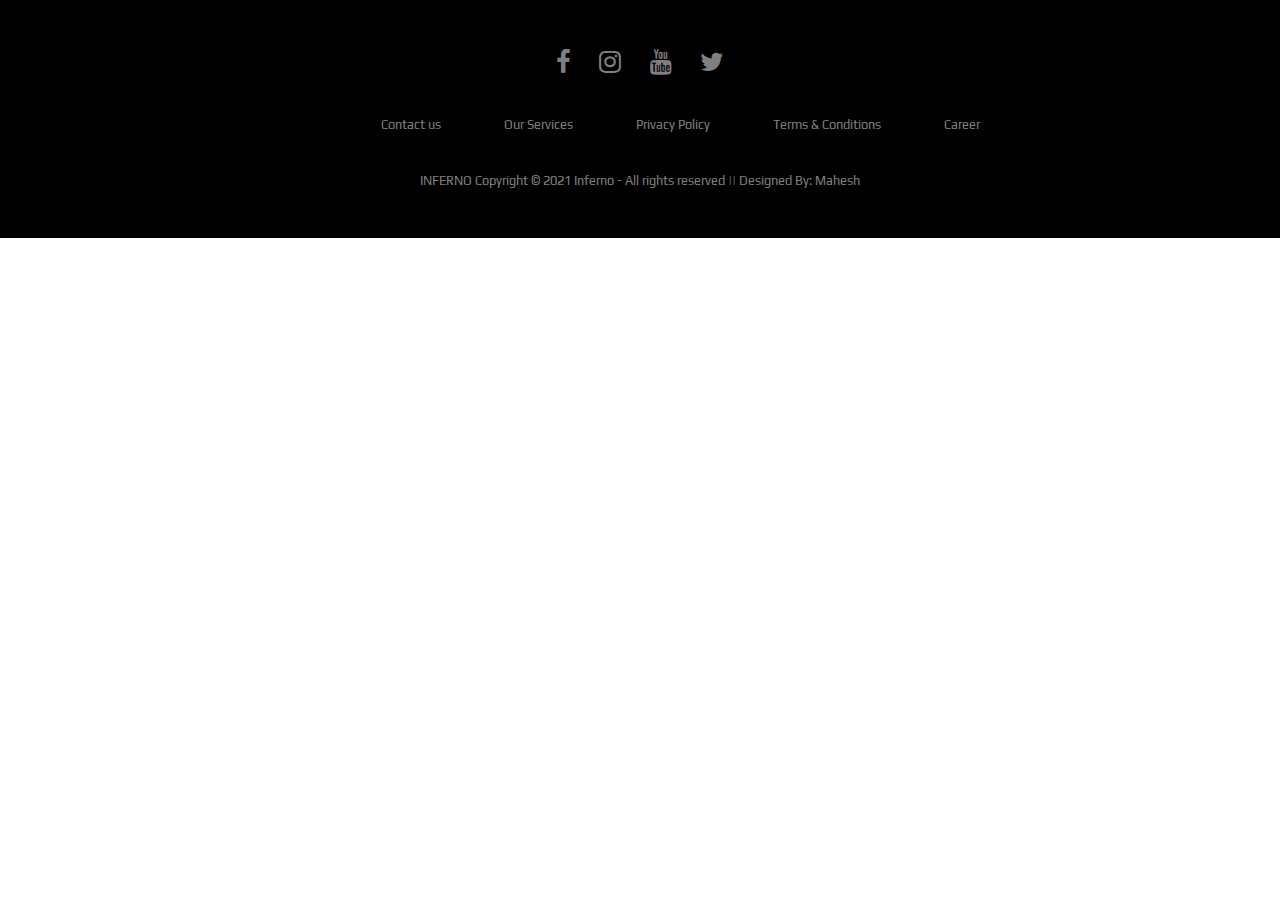
<file: Bat Cave WEB PAGE/footer2.html>
<!--FONT AWESOME-->
<link rel="stylesheet" href="https://cdnjs.cloudflare.com/ajax/libs/font-awesome/4.7.0/css/font-awesome.min.css">
<link rel="stylesheet" href="footer2.css">
<!--GOOGLE FONTS-->
<link rel="preconnect" href="https://fonts.gstatic.com">
<link href="https://fonts.googleapis.com/css2?family=Fredoka+One&family=Play&display=swap" rel="stylesheet"> 
</head>
<body>
<footer>
<div class="footer">
<div class="row">
<a href="#"><i class="fa fa-facebook"></i></a>
<a href="#"><i class="fa fa-instagram"></i></a>
<a href="#"><i class="fa fa-youtube"></i></a>
<a href="#"><i class="fa fa-twitter"></i></a>
</div>

<div class="row">
<ul>
<li><a href="#">Contact us</a></li>
<li><a href="#">Our Services</a></li>
<li><a href="#">Privacy Policy</a></li>
<li><a href="#">Terms & Conditions</a></li>
<li><a href="#">Career</a></li>
</ul>
</div>

<div class="row">
INFERNO Copyright © 2021 Inferno - All rights reserved || Designed By: Mahesh 
</div>
</div>
</footer>
</file>
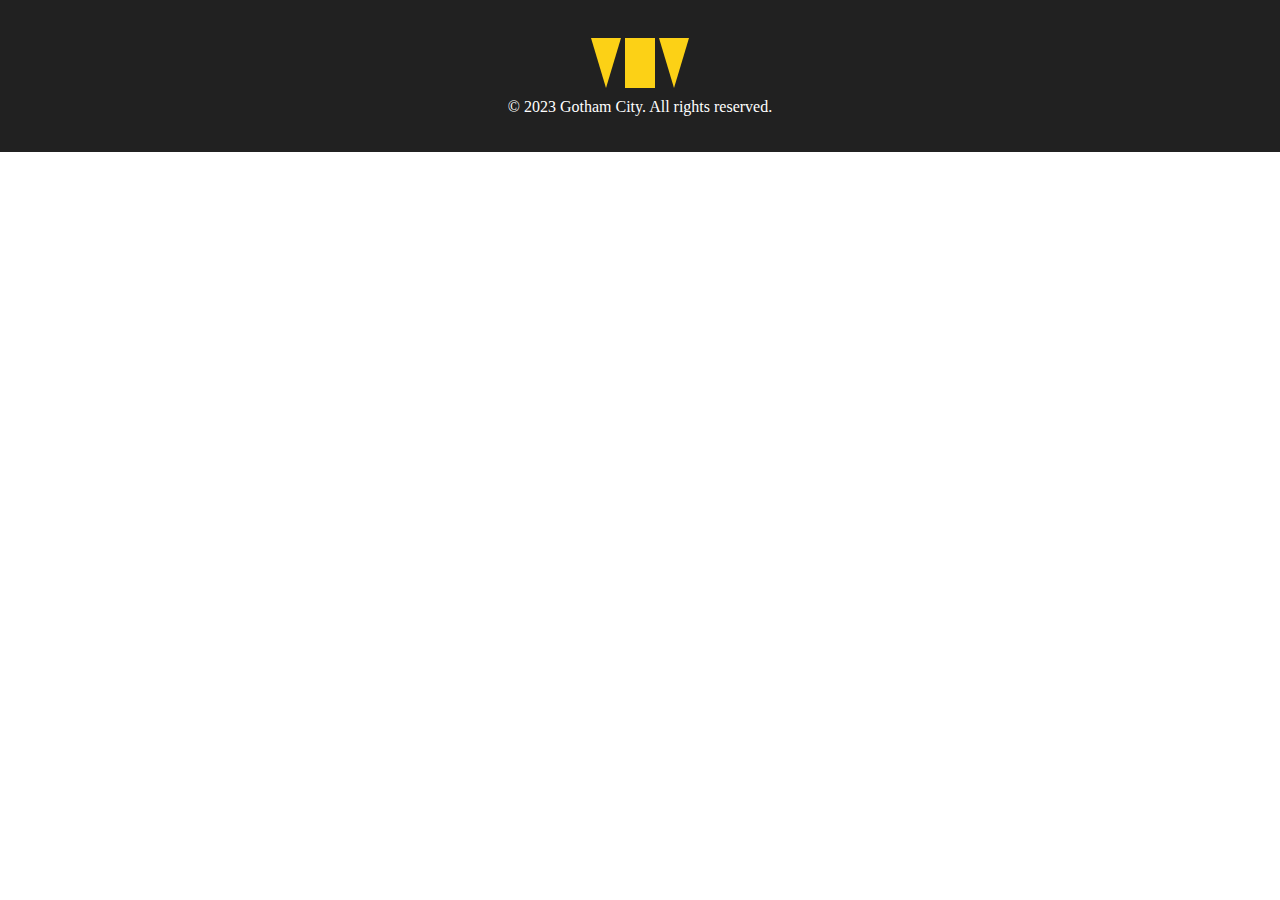
<file: Bat Cave WEB PAGE/footer3.html>
<!DOCTYPE html>
<html lang="en">
<head>
  <meta charset="UTF-8">
  <meta name="viewport" content="width=device-width, initial-scale=1.0">
  <link rel="stylesheet" href="footer3.css">
  <title>Batman Footer</title>
</head>
<body>

<footer>
  <div class="bat-symbol">
    <div class="bat-wing"></div>
    <div class="bat-body"></div>
    <div class="bat-wing"></div>
  </div>
  <p>&copy; 2023 Gotham City. All rights reserved.</p>
</footer>

</body>
</html>
</file>
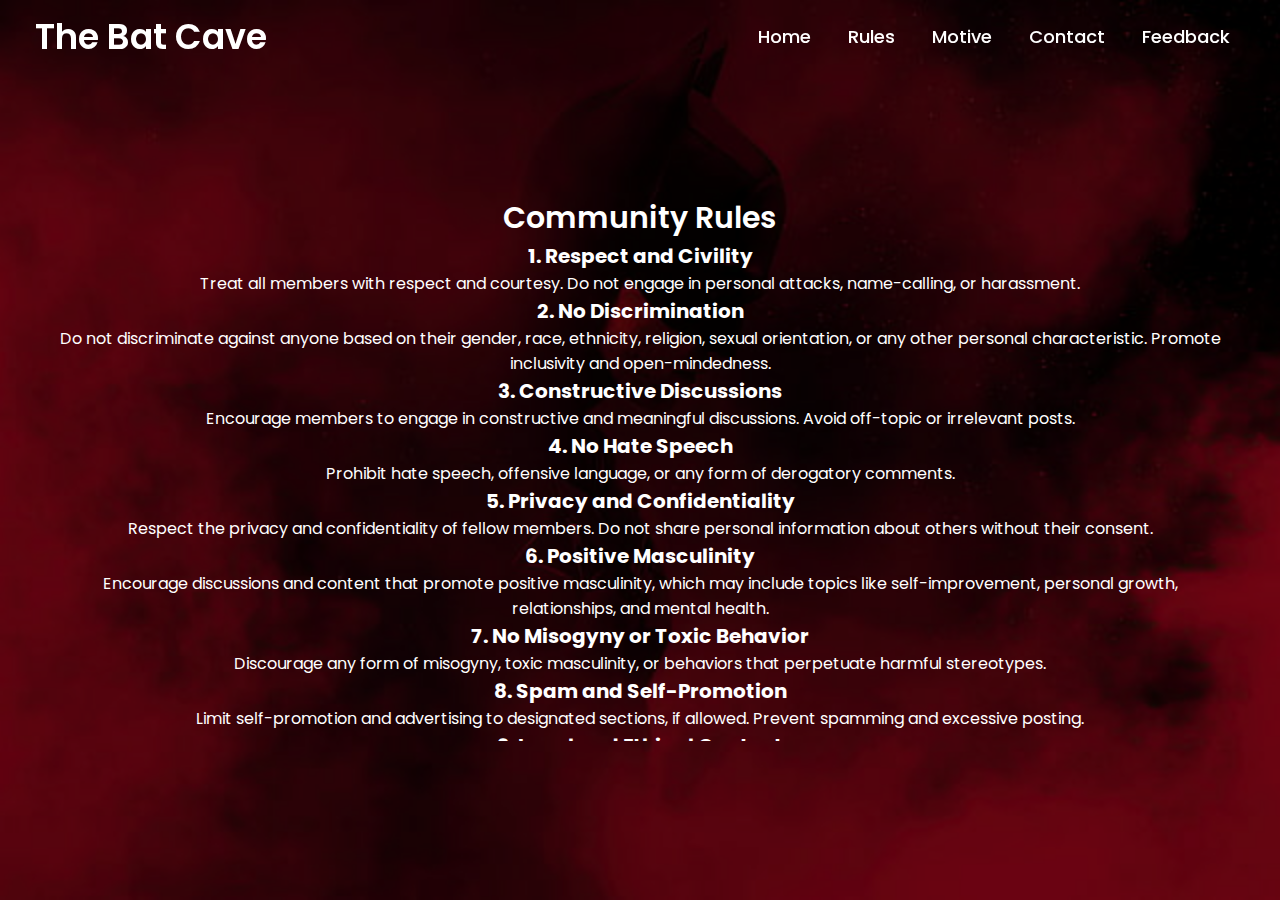
<file: Bat Cave WEB PAGE/rules.html>
<!DOCTYPE html>
<!-- Created By CodingNepal - www.codingnepalweb.com -->
<html lang="en" dir="ltr">
  <head>
    <meta charset="UTF-8">
    <meta name="viewport" content="width=device-width, initial-scale=1.0">
    <title>Rules_THE BATMAN COMMUNITY</title>
    <link rel="stylesheet" href="rules.css">
    <link rel="stylesheet" href="https://cdnjs.cloudflare.com/ajax/libs/font-awesome/5.15.2/css/all.min.css"/>
  </head>
  <body>
    <nav>
      <div class="menu">
        <div class="logo">
          <a href="#">The Bat Cave</a>
        </div>
        <ul>
          <li><a href="index.html">Home</a></li>
          <li><a href="rules.html">Rules</a></li>
          <li><a href="motive.html">Motive</a></li>
          <li><a href="contact.html">Contact</a></li>
          <li><a href="feedback.html">Feedback</a></li>
        </ul>
      </div>
    </nav>
    <div class="img"></div>
    <div class="center">
      <div class="title">Community Rules</div>
      <div class="scrollable">
        <h2>1. Respect and Civility</h2>
        <p>Treat all members with respect and courtesy. Do not engage in personal attacks, name-calling, or harassment.</p>
        <h2>2. No Discrimination</h2>
        <p>Do not discriminate against anyone based on their gender, race, ethnicity, religion, sexual orientation, or any other personal characteristic. Promote inclusivity and open-mindedness.</p>
        <h2>3. Constructive Discussions</h2>
        <p>Encourage members to engage in constructive and meaningful discussions. Avoid off-topic or irrelevant posts.</p>
        <h2>4. No Hate Speech</h2>
        <p>Prohibit hate speech, offensive language, or any form of derogatory comments.</p>
        <h2>5. Privacy and Confidentiality</h2>
        <p>Respect the privacy and confidentiality of fellow members. Do not share personal information about others without their consent.</p>
        <h2>6. Positive Masculinity</h2>
        <p>Encourage discussions and content that promote positive masculinity, which may include topics like self-improvement, personal growth, relationships, and mental health.</p>
        <h2>7. No Misogyny or Toxic Behavior</h2>
        <p>Discourage any form of misogyny, toxic masculinity, or behaviors that perpetuate harmful stereotypes.</p>
        <h2>8. Spam and Self-Promotion</h2>
        <p>Limit self-promotion and advertising to designated sections, if allowed. Prevent spamming and excessive posting.</p>
        <h2>9. Legal and Ethical Content</h2>
        <p>Ensure that all content shared complies with legal and ethical standards.</p>
        <!-- Include more sections for additional rules as needed -->
      </div>
    </div>
  </body>
</html>
</file>
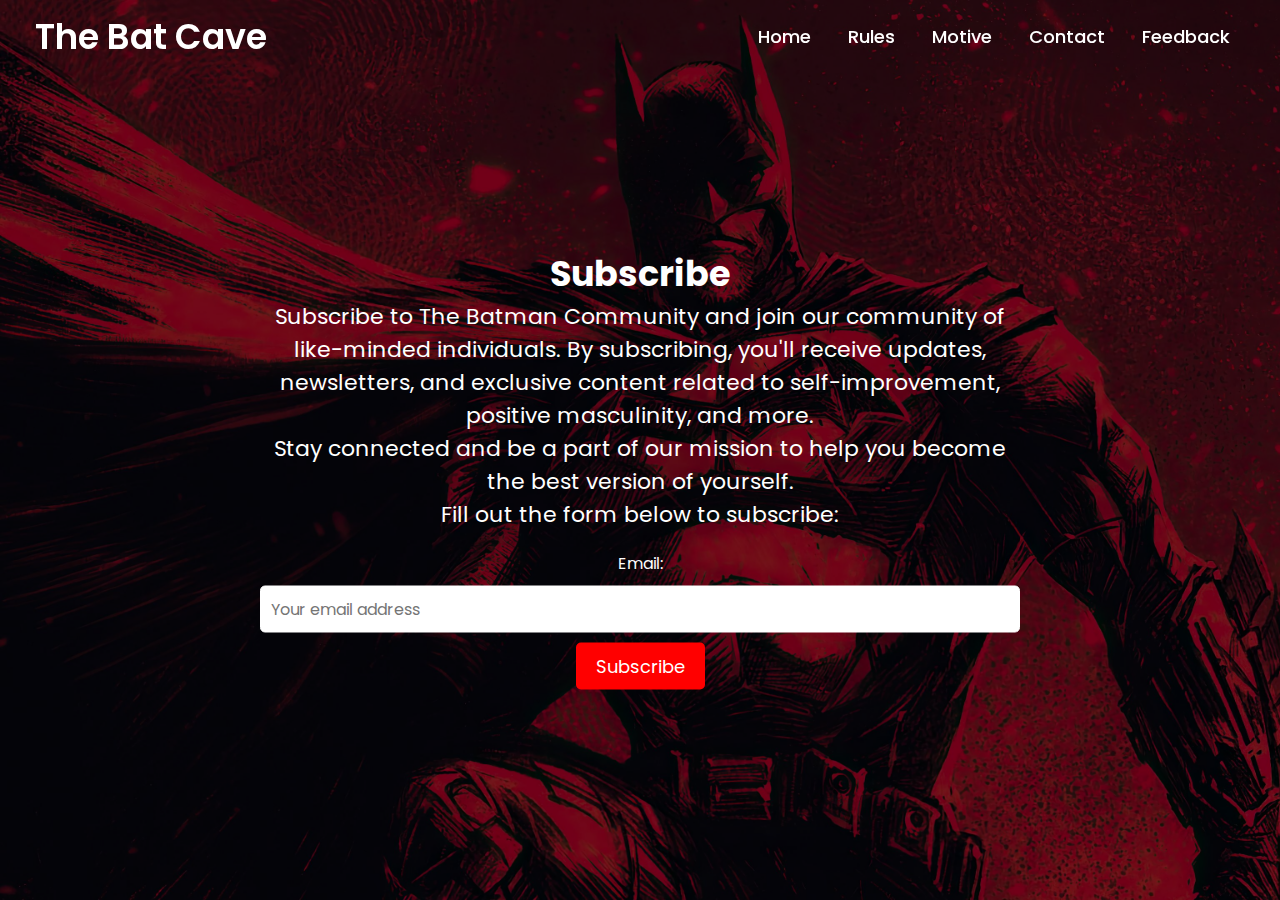
<file: Bat Cave WEB PAGE/subscribe.html>
<!DOCTYPE html>
<!-- Created By CodingNepal - www.codingnepalweb.com -->
<html lang="en" dir="ltr">
  <head>
    <meta charset="UTF-8">
    <meta name="viewport" content="width=device-width, initial-scale=1.0">
    <title>Subscribe - THE BATMAN COMMUNITY</title>
    <link rel="stylesheet" href="subscribe.css">
    <link rel="stylesheet" href="https://cdnjs.cloudflare.com/ajax/libs/font-awesome/5.15.2/css/all.min.css"/>
  </head>
  <body>
    <nav>
      <div class="menu">
        <div class="logo">
          <a href="#">The Bat Cave</a>
        </div>
        <ul>
          <li><a href="index.html">Home</a></li>
          <li><a href="rules.html">Rules</a></li>
          <li><a href="motive.html">Motive</a></li>
          <li><a href="contact.html">Contact</a></li>
          <li><a href="feedback.html">Feedback</a></li>
        </ul>
      </div>
    </nav>
    <div class="img"></div>
    <div class="center">
      <div class="subscribe-content">
        <h1>Subscribe</h1>
        <p>Subscribe to The Batman Community and join our community of like-minded individuals. By subscribing, you'll receive updates, newsletters, and exclusive content related to self-improvement, positive masculinity, and more.</p>
        <p>Stay connected and be a part of our mission to help you become the best version of yourself.</p>
        <p>Fill out the form below to subscribe:</p>
        <form>
          <label for="email">Email:</label>
          <input type="email" id="email" name="email" placeholder="Your email address" required>
          <input type="submit" value="Subscribe">
        </form>
      </div>
    </div>
  </body>
</html>
</file>
<file: Bat Cave WEB PAGE/footer2.css>
body{
    margin:0;
    overflow-x:hidden;
    }
    
    .footer{
    background:#000;
    padding:30px 0px;
    font-family: 'Play', sans-serif;
    text-align:center;
    }
    
    .footer .row{
    width:100%;
    margin:1% 0%;
    padding:0.6% 0%;
    color:gray;
    font-size:0.8em;
    }
    
    .footer .row a{
    text-decoration:none;
    color:gray;
    transition:0.5s;
    }
    
    .footer .row a:hover{
    color:#fff;
    }
    
    .footer .row ul{
    width:100%;
    }
    
    .footer .row ul li{
    display:inline-block;
    margin:0px 30px;
    }
    
    .footer .row a i{
    font-size:2em;
    margin:0% 1%;
    }
    
    @media (max-width:720px){
    .footer{
    text-align:left;
    padding:5%;
    }
    .footer .row ul li{
    display:block;
    margin:10px 0px;
    text-align:left;
    }
    .footer .row a i{
    margin:0% 3%;
    }
    }
</file>
<file: Bat Cave WEB PAGE/footer3.css>
body {
    margin: 0;
    padding: 0;
  }
  
  footer {
    background-color: #212121;
    color: #fff;
    padding: 20px;
    text-align: center;
  }
  
  .bat-symbol {
    position: relative;
    width: 100px;
    height: 50px;
    margin: 0 auto;
  }
  
  .bat-wing,
  .bat-body {
    background-color: #fcd116;
    height: 50px;
    width: 30px;
    display: inline-block;
  }
  
  .bat-wing {
    clip-path: polygon(0 0, 100% 0, 50% 100%);
  }
  
  .bat-body {
    clip-path: polygon(0 0, 100% 0, 100% 100%, 0% 100%);
  }
  
  /* Centering the bat symbol */
  footer::before {
    content: '';
    display: inline-block;
    height: 100%;
    vertical-align: middle;
  }
  
  footer p {
    margin-top: 10px;
  }
</file>
<file: Bat Cave WEB PAGE/rules.css>
@import url('https://fonts.googleapis.com/css2?family=Poppins:wght@200;300;400;500;600;700&display=swap');
*{
  margin: 0;
  padding: 0;
  box-sizing: border-box;
  font-family: 'Poppins',sans-serif;
}
::selection{
  color: #000;
  background: #fff;
}
nav{
  position: fixed;
  background: #1b1b1b00;
  width: 100%;
  padding: 10px 0;
  z-index: 12;
}
nav .menu{
  max-width: 1250px;
  margin: auto;
  display: flex;
  align-items: center;
  justify-content: space-between;
  padding: 0 20px;
}
.menu .logo a{
  text-decoration: none;
  color: #fff;
  font-size: 35px;
  font-weight: 600;
}
.menu ul{
  display: flex;
}
.menu ul li{
  list-style: none;
  margin-left: 7px;
}
.menu ul li:first-child{
  margin-left: 0px;
}
.menu ul li a{
  text-decoration: none;
  color: #fff;
  font-size: 18px;
  font-weight: 500;
  padding: 8px 15px;
  border-radius: 5px;
  transition: all 0.3s ease;
}
.menu ul li a:hover{
  background: #ff000073;
  color: black;
}
.img {
    background: url('123456.jpg') no-repeat fixed; /* Replace 'new-image.jpg' with your new image file path */
    width: 100%;
    height: 100vh;
    background-size: cover;
    background-position: center;
    position: relative;
    background-attachment: fixed;
  }
  
.img::before{
  content: '';
  position: absolute;
  height: 100%;
  width: 100%;
  background: rgba(0, 0, 0, 0.552);
}
.center{
  position: absolute;
  top: 52%;
  left: 50%;
  transform: translate(-50%, -50%);
  width: 100%;
  padding: 0 50px;
  text-align: center;
}
.center .title{
  color: #fff;
  font-size: 30px;
  font-weight: 600;
}

.scrollable {
  height: 500px;
  overflow-y: scroll;
  border: 0px solid #ffffff;
  scrollbar-width: thin; /* For Firefox support */
  scrollbar-color: transparent transparent; /* For webkit-based browsers (Chrome) */

  /* Style scrollbar for webkit-based browsers (Chrome) */
  &::-webkit-scrollbar {
    width: 10px; /* Adjust the width as needed */
  }

  &::-webkit-scrollbar-thumb {
    background: transparent; /* Set the scrollbar thumb background to transparent */
  }

  &::-webkit-scrollbar-track {
    background: transparent; /* Set the scrollbar track background to transparent */
  }
}

.scrollable p{
  font-size: 16px;
    color: #ffffff;
}

.scrollable h2{
  font-size: 20px;
    color: #ffffff;
}
</file>
<file: Bat Cave WEB PAGE/subscribe.css>
@import url('https://fonts.googleapis.com/css2?family=Poppins:wght@200;300;400;500;600;700&display=swap');

* {
    margin: 0;
    padding: 0;
    box-sizing: border-box;
    font-family: 'Poppins', sans-serif;
}

::selection {
    color: #000;
    background: #fff;
}

nav {
    position: fixed;
    background: #1b1b1b00;
    width: 100%;
    padding: 10px 0;
    z-index: 12;
}

nav .menu {
    max-width: 1250px;
    margin: auto;
    display: flex;
    align-items: center;
    justify-content: space-between;
    padding: 0 20px;
}

.menu .logo a {
    text-decoration: none;
    color: #fff;
    font-size: 35px;
    font-weight: 600;
}

.menu ul {
    display: inline-flex;
}

.menu ul li {
    list-style: none;
    margin-left: 7px;
}

.menu ul li:first-child {
    margin-left: 0px;
}

.menu ul li a {
    text-decoration: none;
    color: #fff;
    font-size: 18px;
    font-weight: 500;
    padding: 8px 15px;
    border-radius: 5px;
    transition: all 0.3s ease;
}

.menu ul li a:hover {
    background: #ff000073;
    color: black;
}

.img {
    background: url('1234.jpg') no-repeat;
    width: 100%;
    height: 100vh;
    background-size: cover;
    background-position: center;
    position: relative;
}

.img::before {
    content: '';
    position: absolute;
    height: 100%;
    width: 100%;
    background: rgba(0, 0, 0, 0.552);
}

.center {
    position: absolute;
    top: 52%;
    left: 50%;
    transform: translate(-50%, -50%);
    width: 100%;
    padding: 0 20px;
    text-align: center;
}

.center .title {
    color: #fff;
    font-size: 55px;
    font-weight: 600;
}

.center .sub_title {
    color: #fff;
    font-size: 52px;
    font-weight: 600;
}

.subscribe-content {
    padding: 20px;
    max-width: 800px;
    margin: 0 auto;
}

.subscribe-content h1 {
    font-size: 35px;
    color: #ffffff;
}

.subscribe-content p {
    font-size: 22px;
    color: #ffffff;
}

form {
    margin-top: 20px;
}

form label {
    display: block;
    font-size: 25 px;
    color: #fefefe;
}

form input[type="email"] {
    width: 100%;
    padding: 10px;
    margin-top: 10px;
    border: 1px solid #ffffff;
    border-radius: 5px;
    font-size: 16px;
}

form input[type="submit"] {
    background-color: #ff0000;
    color: #ffffff;
    border: none;
    border-radius: 5px;
    padding: 10px 20px;
    font-size: 18px;
    cursor: pointer;
    margin-top: 10px;
}

input[type="submit"]:hover {
    background-color: #910707;
  }

  .center .btns{
    margin-top: 20px;
  }
  .center .btns button{
    height: 55px;
    width: 170px;
    border-radius: 5px;
    border: none;
    margin: 0 10px;
    border: 2px solid rgba(248, 8, 8, 0);
    font-size: 20px;
    font-weight: 500;
    padding: 0 10px;
    cursor: pointer;
    outline: none;
    transition: all 0.3s ease;
  }

  .center .btns button:first-child{
    color: #ffffff;
    background: #b40202;
  }

  .center .btns button:hover{
    background-color: #7a0101;

  }
</file>
